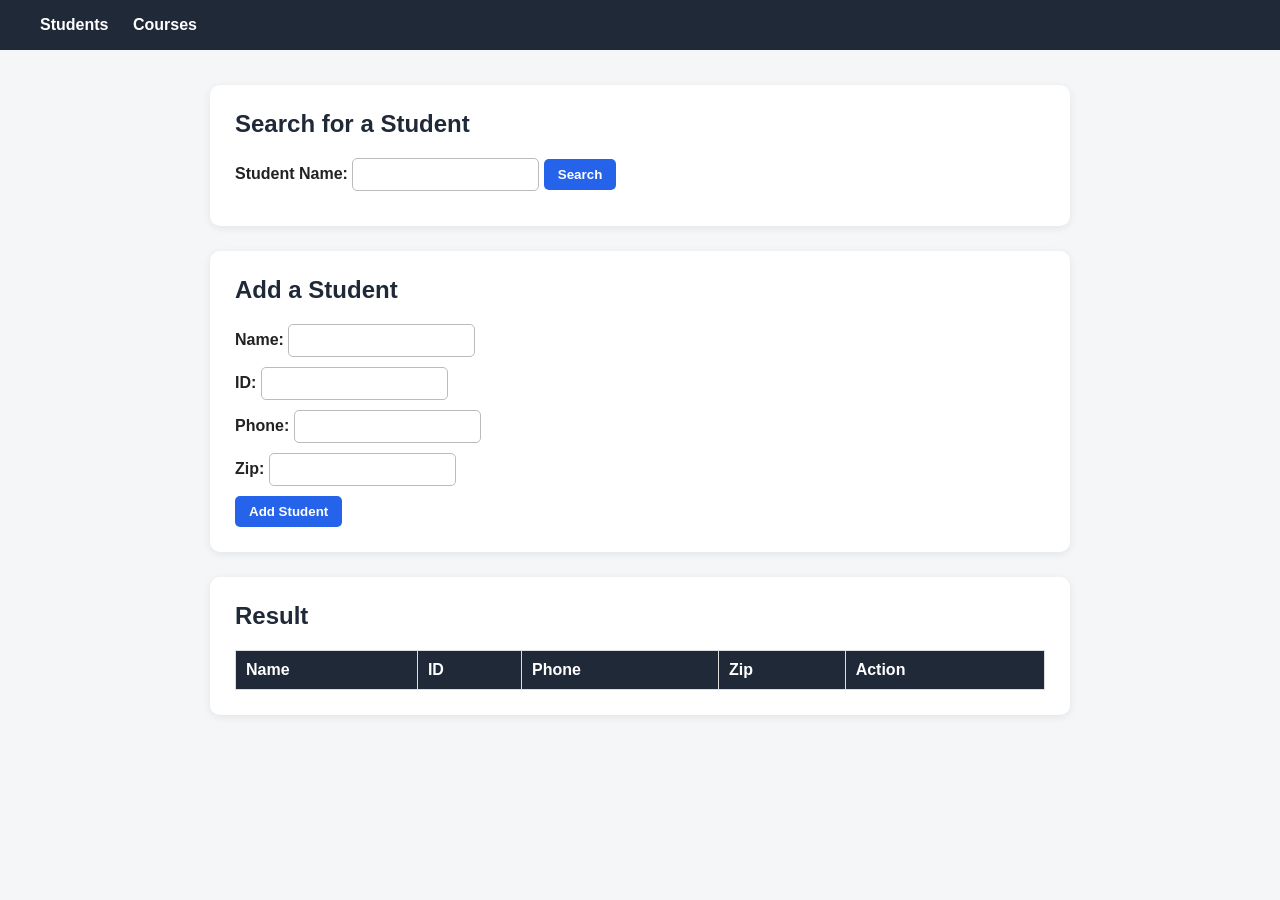
<file: frontend/index.html>
<!DOCTYPE html>
<html lang="en">
<head>
    <meta charset="UTF-8">
    <meta name="viewport" content="width=device-width, initial-scale=1.0">
    <title>Students</title>
    <link rel="stylesheet" href="style.css">
    <script src="script.js" defer></script>
</head>
<body>

    <nav>
        <a href="index.html">Students</a>
        <a href="courses.html">Courses</a>
    </nav>

    <main>

        <section>
            <h1>Search for a Student</h1>

            <form onsubmit="searchStudent(event)">
                <label for="studentName">Student Name:</label>
                <input type="text" id="studentName" name="studentName" required>

                <button type="submit">Search</button>
            </form>
        </section>

        <section>
            <h1>Add a Student</h1>

            <form onsubmit="addStudent(event)">
                <label for="addName">Name:</label>
                <input type="text" id="addName" name="addName" required>
                <br>

                <label for="addId">ID:</label>
                <input type="number" id="addId" name="addId" required>
                <br>

                <label for="addPhone">Phone:</label>
                <input type="text" id="addPhone" name="addPhone" required>
                <br>

                <label for="addZip">Zip:</label>
                <input type="text" id="addZip" name="addZip" required>
                <br>

                <button type="submit">Add Student</button>
            </form>
        </section>

        <section>
            <h1>Result</h1>

            <table>
                <thead>
                    <tr>
                        <th>Name</th>
                        <th>ID</th>
                        <th>Phone</th>
                        <th>Zip</th>
                        <th>Action</th>
                    </tr>
                </thead>

                <tbody id="resultTable">
                </tbody>
            </table>
        </section>

    </main>

</body>
</html>
</file>
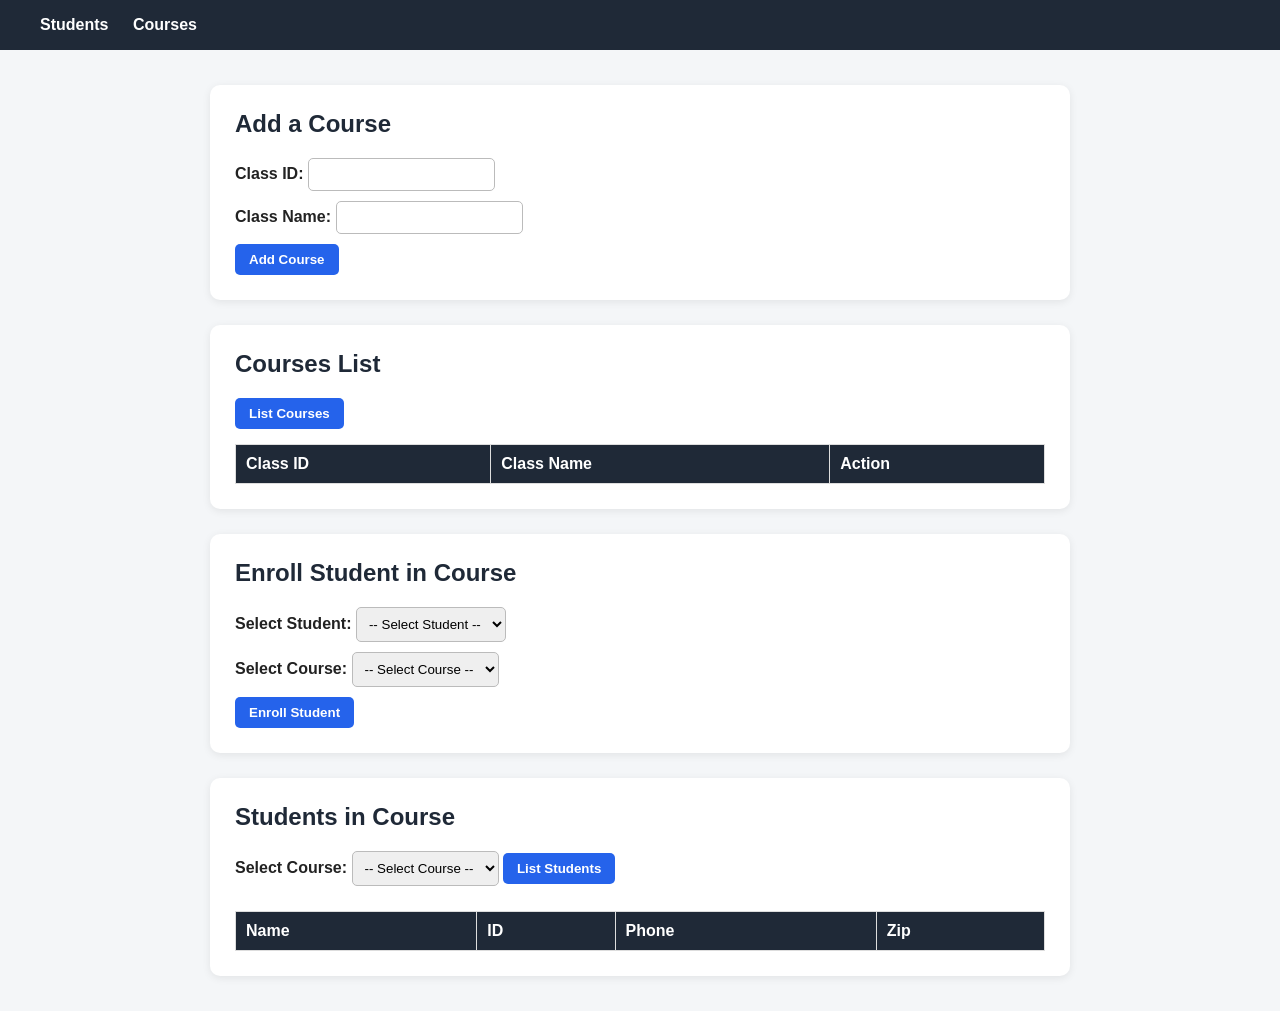
<file: frontend/courses.html>
<!DOCTYPE html>
<html lang="en">

<head>
    <meta charset="UTF-8">
    <meta name="viewport" content="width=device-width, initial-scale=1.0">
    <title>Courses</title>
    <link rel="stylesheet" href="style.css">
</head>

<body onload="loadEnrollmentOptions()">

    <nav>
        <a href="index.html">Students</a>
        <a href="courses.html">Courses</a>
    </nav>

    <main>

        <section>
            <h1>Add a Course</h1>

            <form id="courseForm" onsubmit="addCourse(event)">
                <label for="classId">Class ID:</label>
                <input type="text" id="classId" required>
                <br>

                <label for="className">Class Name:</label>
                <input type="text" id="className" required>
                <br>

                <button type="submit">Add Course</button>
            </form>
        </section>

        <section>
            <h1>Courses List</h1>

            <button type="button" onclick="listCourses()">List Courses</button>

            <table>
                <thead>
                    <tr>
                        <th>Class ID</th>
                        <th>Class Name</th>
                        <th>Action</th>
                    </tr>
                </thead>
                <tbody id="courseTable">
                </tbody>
            </table>
        </section>

        <section>
            <h1>Enroll Student in Course</h1>

            <form id="enrollmentForm" onsubmit="addEnrollment(event)">
                <label for="studentSelect">Select Student:</label>
                <select id="studentSelect" required>
                    <option value="">-- Select Student --</option>
                </select>
                <br>

                <label for="courseSelect">Select Course:</label>
                <select id="courseSelect" required>
                    <option value="">-- Select Course --</option>
                </select>
                <br>

                <button type="submit">Enroll Student</button>
            </form>
        </section>

        <section>
            <h1>Students in Course</h1>

            <label for="enrollmentCourseSelect">Select Course:</label>
            <select id="enrollmentCourseSelect">
                <option value="">-- Select Course --</option>
            </select>

            <button type="button" onclick="listStudentsInCourse()">
                List Students
            </button>

            <table>
                <thead>
                    <tr>
                        <th>Name</th>
                        <th>ID</th>
                        <th>Phone</th>
                        <th>Zip</th>
                    </tr>
                </thead>
                <tbody id="enrollmentTable">
                </tbody>
            </table>
        </section>

    </main>

    <script src="script.js"></script>

</body>

</html>
</file>
<file: frontend/style.css>
* {
    box-sizing: border-box;
}

body {
    margin: 0;
    font-family: Arial, Helvetica, sans-serif;
    background-color: #f4f6f8;
    color: #222;
}

nav {
    background-color: #1f2937;
    padding: 16px 40px;
}

nav a {
    color: white;
    text-decoration: none;
    font-weight: bold;
    margin-right: 20px;
}

nav a:hover {
    color: #93c5fd;
}

main {
    max-width: 900px;
    margin: 35px auto;
    padding: 0 20px;
}

h1 {
    color: #1f2937;
    margin-top: 0;
}

section {
    background-color: white;
    padding: 25px;
    margin-bottom: 25px;
    border-radius: 10px;
    box-shadow: 0 2px 8px rgba(0, 0, 0, 0.08);
}

form {
    margin-top: 15px;
}

label {
    display: inline-block;
    margin-bottom: 5px;
    font-weight: bold;
}

input,
select {
    padding: 8px;
    margin-bottom: 10px;
    border: 1px solid #bbb;
    border-radius: 5px;
}

input:focus,
select:focus {
    outline: none;
    border-color: #2563eb;
}

button {
    background-color: #2563eb;
    color: white;
    border: none;
    border-radius: 5px;
    padding: 8px 14px;
    cursor: pointer;
    font-weight: bold;
}

button:hover {
    background-color: #1d4ed8;
}

table {
    width: 100%;
    border-collapse: collapse;
    margin-top: 15px;
    background-color: white;
}

th {
    background-color: #1f2937;
    color: white;
}

th,
td {
    border: 1px solid #ddd;
    padding: 10px;
    text-align: left;
}

tr:nth-child(even) {
    background-color: #f3f4f6;
}

td button {
    background-color: #dc2626;
}

td button:hover {
    background-color: #b91c1c;
}
</file>
